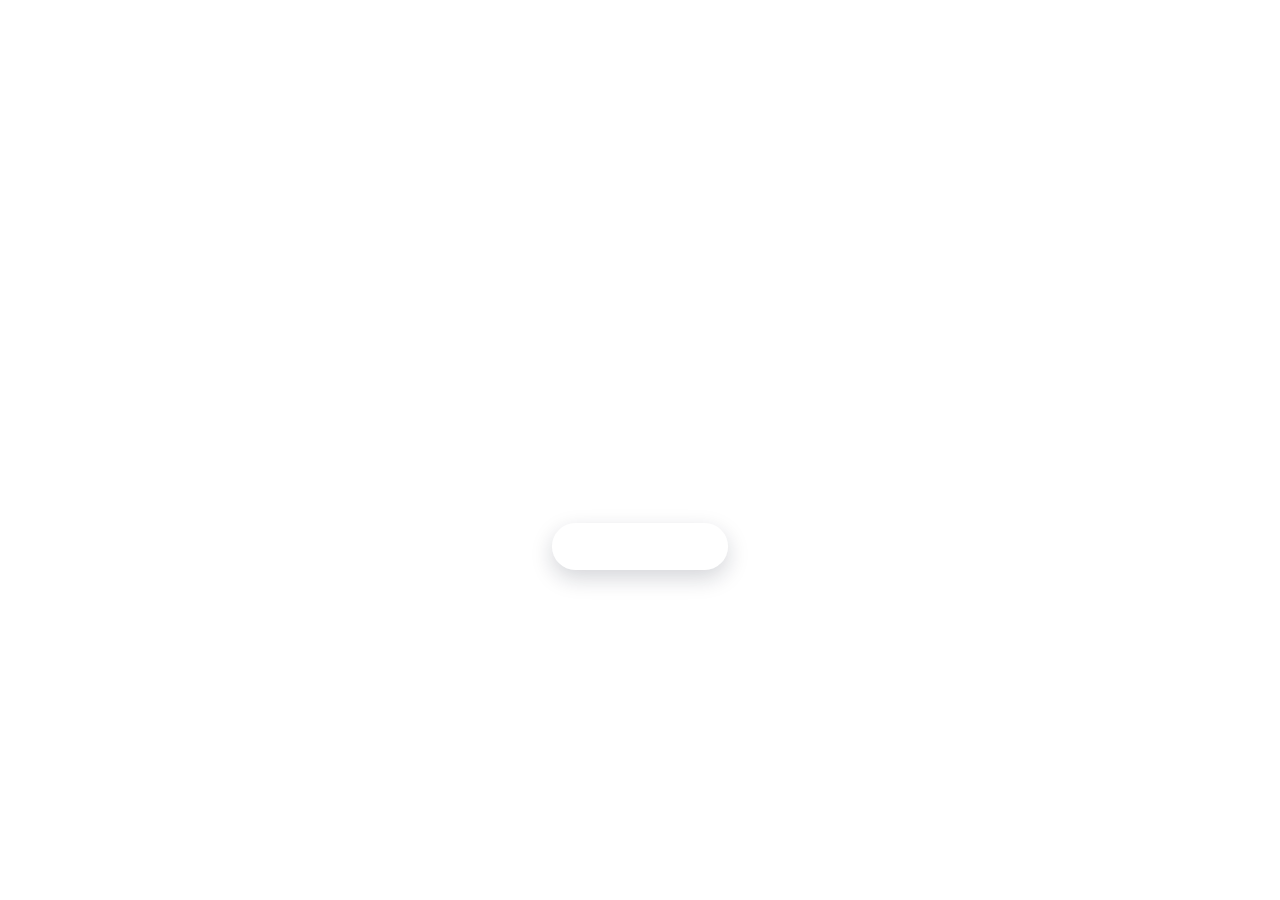
<file: index.html>
<!DOCTYPE html>
<html lang="en">
<head>
  <meta charset="UTF-8">
  <meta http-equiv="refresh" content="0; url=dashboard.html">
  <title>MyAcademy</title>
</head>
<body>
  <a href="dashboard.html">Continue to MyAcademy</a>
</body>
</html>
</file>
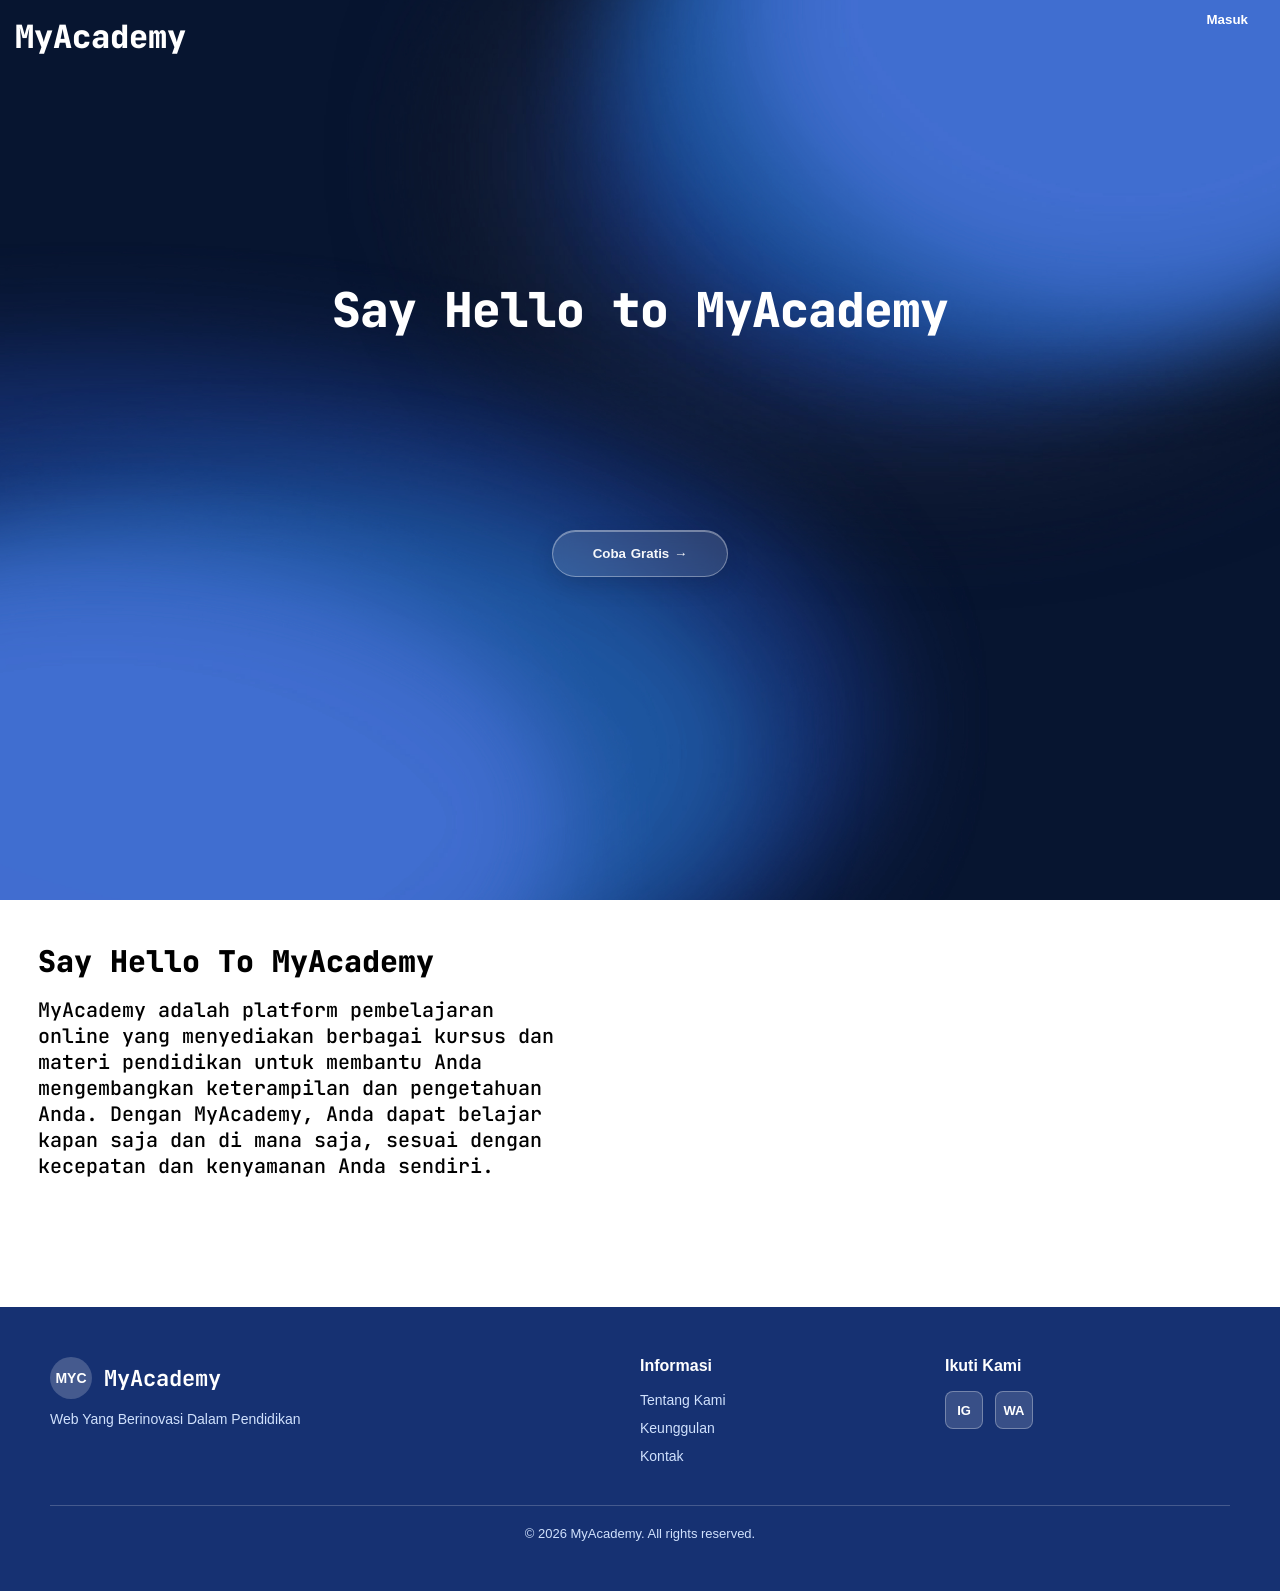
<file: agenda.html>
<!DOCTYPE html>
<html lang="en">

<head>
  <meta charset="UTF-8">
  <meta name="viewport" content="width=device-width, initial-scale=1.0">
  <title>Agenda | MyAcademy</title>
  <link rel="stylesheet" href="home.css">
  <script src="home.js" defer></script>
  <script src="agenda.js" defer></script>
</head>

<body>
  <div class="dashboard">
    <button class="sidebar-toggle" type="button" aria-label="Open navigation" aria-expanded="false">☰</button>
    <div class="sidebar-overlay"></div>
    <aside class="sidebar">
      <div class="brand"><span class="brand-mark">MY</span><span class="brand-name">MyAcademy</span></div>
      <div class="nav-label">Menu</div>
      <nav class="nav" aria-label="Main navigation">
        <a href="home.html"><span class="nav-icon">⌂</span><span>Home</span></a>
        <a href="attendance.html"><span class="nav-icon">✓</span><span>Attendance Log</span></a>
        <a class="active" href="agenda.html"><span class="nav-icon">☷</span><span>Agenda</span></a>
        <a href="profile.html"><span class="nav-icon">◉</span><span>Profile</span></a>
        <a href="settings.html"><span class="nav-icon">⚙</span><span>Settings</span></a>
      </nav>
    </aside>
    <main class="main">
      <header class="topbar">
        <div>
          <p class="eyebrow">Schedule</p>
          <h1>Agenda</h1>
        </div>
        <div class="profile-chip"><span class="avatar" data-profile-avatar>FB</span><span data-profile-name>Fathir
            Benzhema</span></div>
      </header>
      <section class="agenda-page">
        <div class="card agenda-card">
          <div class="agenda-heading">
            <button class="agenda-arrow" type="button" aria-label="Previous month" data-agenda-prev>‹</button>
            <h2 data-agenda-title>September 2026</h2>
            <button class="agenda-arrow" type="button" aria-label="Next month" data-agenda-next>›</button>
          </div>
          <div class="agenda-weekdays" data-agenda-weekdays></div>
          <div class="agenda-grid" data-agenda-grid></div>
        </div>
      </section>
    </main>
  </div>
</body>

</html>
</file>
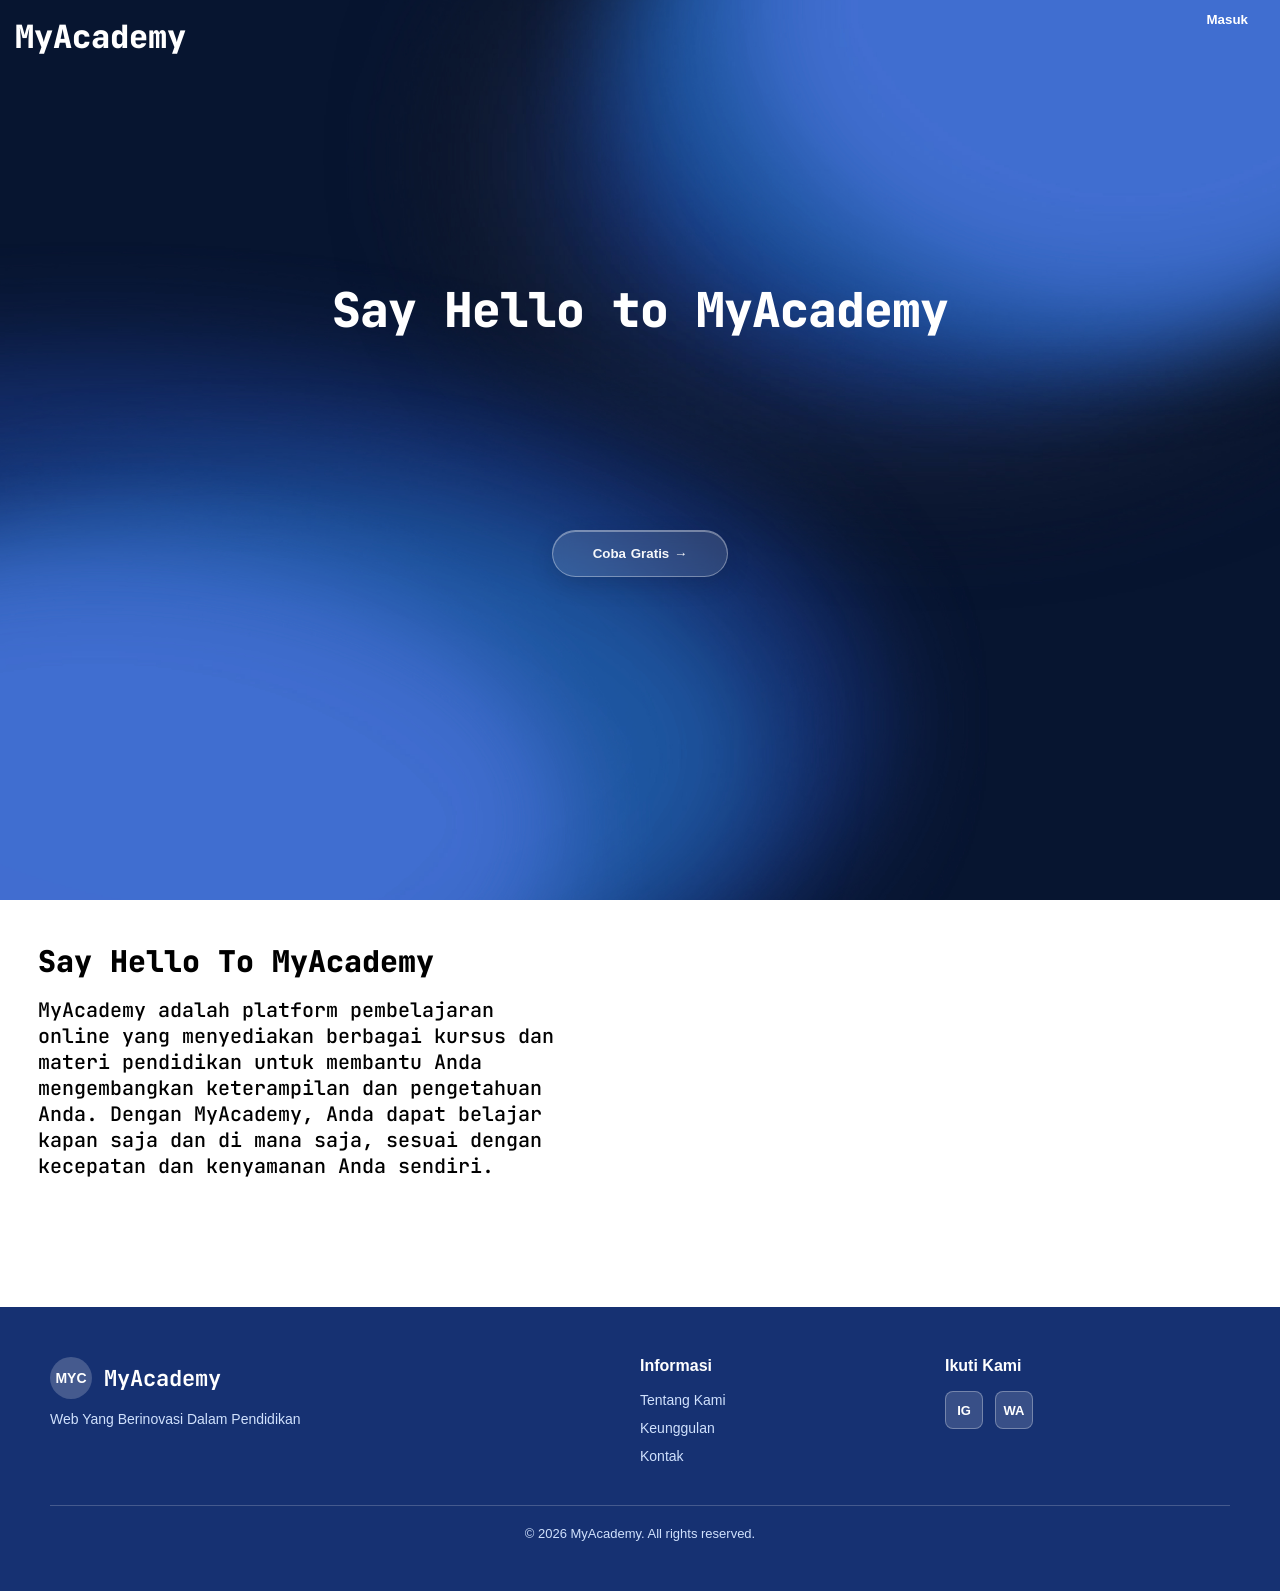
<file: attendance.html>
<!DOCTYPE html>
<html lang="en">
<head>
  <meta charset="UTF-8">
  <meta name="viewport" content="width=device-width, initial-scale=1.0">
  <title>Attendance Log | MyAcademy</title>
  <link rel="stylesheet" href="home.css">
  <script src="home.js" defer></script>
  <script src="attendance.js" defer></script>
</head>
<body>
  <div class="dashboard">
    <button class="sidebar-toggle" type="button" aria-label="Open navigation" aria-expanded="false">☰</button>
    <div class="sidebar-overlay"></div>
    <aside class="sidebar">
      <div class="brand"><span class="brand-mark">MY</span><span class="brand-name">MyAcademy</span></div>
      <div class="nav-label">Menu</div>
      <nav class="nav" aria-label="Main navigation">
        <a href="home.html"><span class="nav-icon">⌂</span><span>Home</span></a>
        <a class="active" href="attendance.html"><span class="nav-icon">✓</span><span>Attendance Log</span></a>
        <a href="agenda.html"><span class="nav-icon">☷</span><span>Agenda</span></a>
        <a href="profile.html"><span class="nav-icon">◉</span><span>Profile</span></a>
        <a href="settings.html"><span class="nav-icon">⚙</span><span>Settings</span></a>
      </nav>
    </aside>
    <main class="main">
      <header class="topbar">
        <div><p class="eyebrow">Attendance</p><h1>Attendance Log</h1></div>
        <div class="profile-chip"><span class="avatar" data-profile-avatar>FB</span><span data-profile-name>Fathir Benzhema</span></div>
      </header>
      <section class="attendance-log-page">
        <div class="card filter-card">
          <h3>Filter Data</h3>
          <div class="filter-grid">
            <label>Start Date<input type="date" data-start-date></label>
            <label>End Date<input type="date" data-end-date></label>
            <label>Status<select data-status-filter><option>All Statuses</option><option>Present</option><option>Not Checked In</option></select></label>
            <button class="apply-filter" type="button" data-apply-filter>Apply Filter</button>
          </div>
        </div>
        <div class="summary-grid">
          <div class="summary-card present"><span>Present</span><strong data-summary-present>0</strong></div>
          <div class="summary-card sick"><span>Sick</span><strong>0</strong></div>
          <div class="summary-card permit"><span>Permit</span><strong>0</strong></div>
          <div class="summary-card alpha"><span>Alpha</span><strong>0</strong></div>
          <div class="summary-card duty"><span>On Duty</span><strong>0</strong></div>
        </div>
        <div class="card log-table-card"><div class="log-table-wrap"><table class="log-table">
          <thead><tr><th>Day</th><th>Date</th><th>Check-in</th><th>Check-out</th><th>Status</th></tr></thead>
          <tbody data-attendance-rows></tbody>
        </table></div></div>
      </section>
    </main>
  </div>
</body>
</html>
</file>
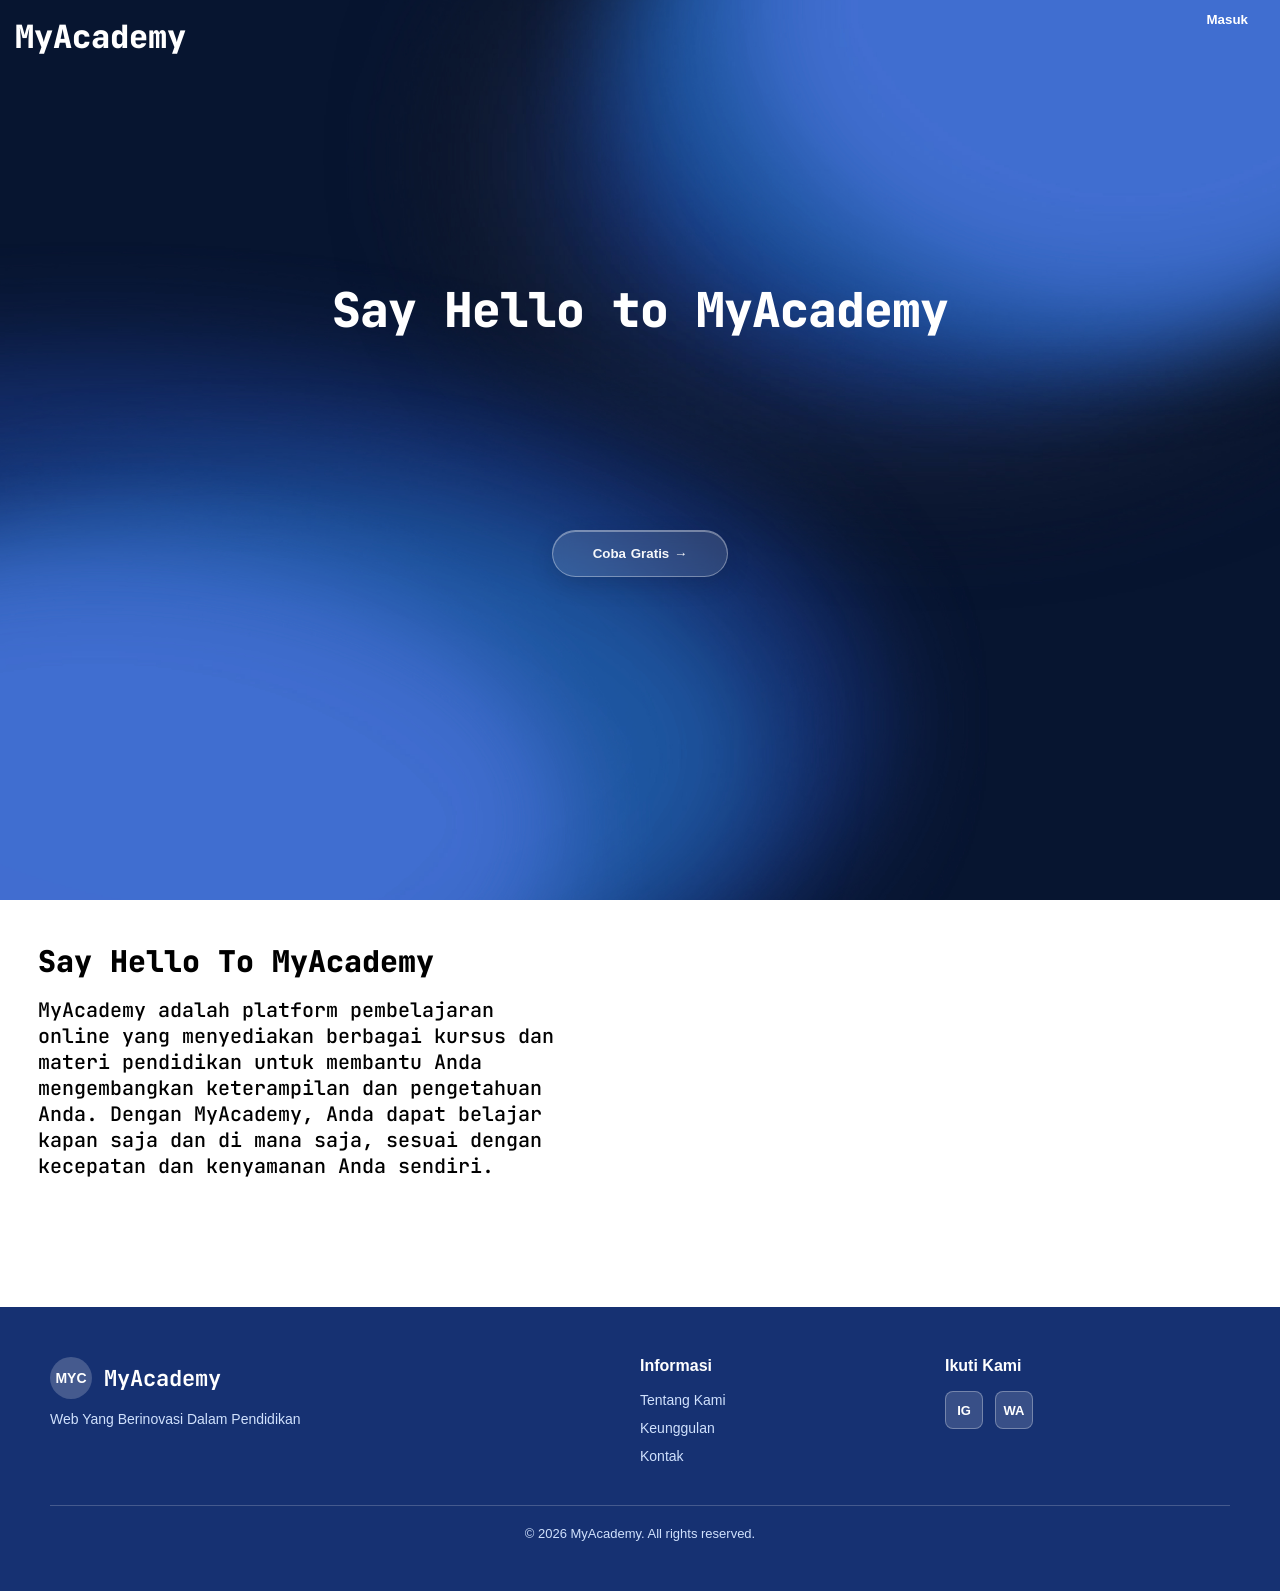
<file: dashboard.html>
<!DOCTYPE html>
<html lang="en">

<head>
  <meta charset="UTF-8">
  <meta name="viewport" content="width=device-width, initial-scale=1.0">
  <title>MyAcademy</title>
  <link rel="stylesheet" href="dashboard.css">
</head>

<header>

  <link
    href="https://fonts.googleapis.com/icon?family=Material+Icons|Material+Icons+Outlined|Material+Icons+Round|Material+Icons+Sharp|Material+Icons+Two+Tone"
    rel="stylesheet" />
  <link rel="preconnect" href="https://fonts.googleapis.com" />
  <link rel="preconnect" href="https://fonts.gstatic.com" crossorigin />
  <link
    href="https://fonts.googleapis.com/css2?family=Plus+Jakarta+Sans:wght@200;300;400;500;600;700;800&family=Poppins:wght@100;200;300;400;500;600;700;800;900&display=swap"
    rel="stylesheet" />
  <style>
    body {
      width: 100%;
      height: 100vh;
      margin: 0;
      padding: 0;
      background: transparent;
    }

    .center {
      width: 100%;
      height: 100%;
      display: flex;
      align-items: flex-start;
      justify-content: center;
    }

    .menu {
      width: 100%;
      height: fit-content;
      box-sizing: border-box;
      background: transparent;
      display: flex;
      align-items: center;
      justify-content: space-between;
    }

    .logo {
      width: fit-content;
      font-family: "JetBrains Mono", monospace;
      font-size: 32px;
      color: white;
      font-weight: 900;
      padding: 15px;
      box-sizing: border-box;
      display: flex;
      align-items: center;
      justify-content: space-between;
    }

    #menu {
      display: none;
    }

    .logo label {
      display: none;
    }

    .items {
      width: fit-content;
      display: flex;
      align-items: center;
      justify-content: center;
    }

    .item {
      width: 100px;
      padding: 10px 18px;
      box-sizing: border-box;
      display: flex;
      align-items: center;
      justify-content: center;
      border-radius: 5mm;
      font-family: poppins;
      font-size: 16px;
      color: white;
      text-decoration: none;
    }

    .item:hover {
      box-shadow: inset 2px 2px 10px #bcbcbc, inset -2px -2px -10px #ffffff, 2px 2px 10px #bcbcbc, -2px -2px -10px #ffffff
    }

    @media screen and (max-width: 650px) {
      .menu {
        flex-direction: column;
      }

      .menu .logo {
        width: 100%;
      }

      .menu .logo label {
        display: block;
        cursor: pointer;
        position: relative;
        width: 30px;
        height: 30px;
      }

      .menu .logo label::before {
        position: absolute;
        content: "menu";
        font-family: "Material Icons";
        top: 0;
        left: 0;
        font-size: 30px;
      }

      .menu .items {
        width: 100%;
        flex-direction: column;
        max-height: 0;
        overflow: hidden;
        transition: 0.5s ease-in-out;
      }

      .menu .item {
        width: 100%;
        padding: 15px;
        border-radius: 0;
        border-top: 0.5mm solid transparent;
      }

      #menu:checked~.items {
        max-height: 500px;
      }

      #menu:checked~.logo label::before {
        content: "close";
      }
    }
  </style>
  </head>

  <body>
    <div class="center">
      <div class="menu">
        <input type="checkbox" name="" id="menu" />
        <div class="logo">
          MyAcademy
          <label for="menu"></label>
        </div>

 
        </div>
        <button class="login-trigger" type="button">Masuk</button>
      </div>
    </div>
  </body>

</html>

<div class="intro">
  <h1 class="judul">Say Hello to MyAcademy</h1>
  <button class="button1" id="trialButton" type="button">Coba Gratis →</button>

</div>

</header>

<body>

  <br>

  <h3 class="makna">Say Hello To MyAcademy</h3>
  <p class="makna-p">MyAcademy adalah platform pembelajaran online yang menyediakan berbagai kursus dan materi
    pendidikan untuk
    membantu Anda mengembangkan keterampilan dan pengetahuan Anda. Dengan MyAcademy, Anda dapat belajar kapan saja
    dan di mana saja, sesuai dengan kecepatan dan kenyamanan Anda sendiri.</p>
  </br>
  <div>

  </div>
  <div class="auth-modal" id="authModal" aria-hidden="true">
    <div class="auth-card" role="dialog" aria-modal="true" aria-labelledby="authTitle">
      <button class="close-modal" id="closeModal" type="button" aria-label="Tutup">&times;</button>
      <div class="auth-heading">
        <span class="auth-badge">MYC</span>
        <h2 id="authTitle">Mulai belajar bersama MyAcademy</h2>
        <p id="authSubtitle">Daftar gratis dan nikmati pengalaman belajar yang lebih terarah.</p>
      </div>

      <div class="auth-tabs" role="tablist" aria-label="Autentikasi">
        <button class="auth-tab active" id="registerTab" type="button" role="tab" aria-selected="true">Daftar</button>
        <button class="auth-tab" id="loginTab" type="button" role="tab" aria-selected="false">Masuk</button>
      </div>

      <form class="auth-form active" id="registerForm">
        <label for="registerName">Nama lengkap</label>
        <input id="registerName" name="name" type="text" placeholder="Masukkan nama lengkap" required>
        <label for="registerEmail">Email</label>
        <input id="registerEmail" name="email" type="email" placeholder="nama@email.com" required>
        <label for="registerPassword">Kata sandi</label>
        <input id="registerPassword" name="password" type="password" placeholder="Minimal 6 karakter" minlength="6"
          required>

        <button class="auth-submit" type="submit">Buat akun gratis</button>

      </form>


      <form class="auth-form" id="loginForm">
        <label for="loginEmail">Email</label>
        <input id="loginEmail" name="email" type="email" placeholder="nama@email.com" required>
        <label for="loginPassword">Kata sandi</label>
        <input id="loginPassword" name="password" type="password" placeholder="Masukkan kata sandi" required>
        <button class="auth-submit" type="submit">Masuk ke akun</button>
      </form>
      <p class="auth-message" id="authMessage" role="status" aria-live="polite">
        Data pendaftaran akan disimpan dengan aman.
      </p>
    </div>
  </div>

  <footer>
    <div class="footer-container">
      <div class="footer-content">

        <div class="footer-brand">
          <div class="brand-logo">
            <div class="logo-circle">MYC</div>
            <div class="logo-text">MyAcademy</div>
          </div>
          <p class="brand-tagline">Web Yang Berinovasi Dalam Pendidikan</p>
        </div>

        <div class="footer-section">
          <h3>Informasi</h3>
          <ul>
            <li><a href="#about">Tentang Kami</a></li>
            <li><a href="#benefits">Keunggulan</a></li>
            <li><a href="#contact">Kontak</a></li>
          </ul>
        </div>

        <div class="footer-section">
          <h3>Ikuti Kami</h3>
          <div class="social-links">
            <a href="https://www.instagram.com/scarmousche/" target="_blank" class="social-icon"
              title="Instagram">IG</a>
            <a href="https://wa.me/6281231945288?text=Halo%20kak%2C%20mau%20tanya%20dong" target="_blank" class="social-icon"
              title="Whatsapp">WA</a>
          </div>
        </div>

      </div>

      <div class="footer-divider"></div>

      <div class="footer-bottom">
        <p>© 2026 MyAcademy. All rights reserved.</p>
      </div>
    </div>
  </footer>
  <script src="database.js"></script>
</body>

</html>



<!--ngomong nang kene
Husein : izin kompe fokus nang guru
Alvi   : 
Benzy  : seng ga penting menurutmu hapusen
-->
</file>
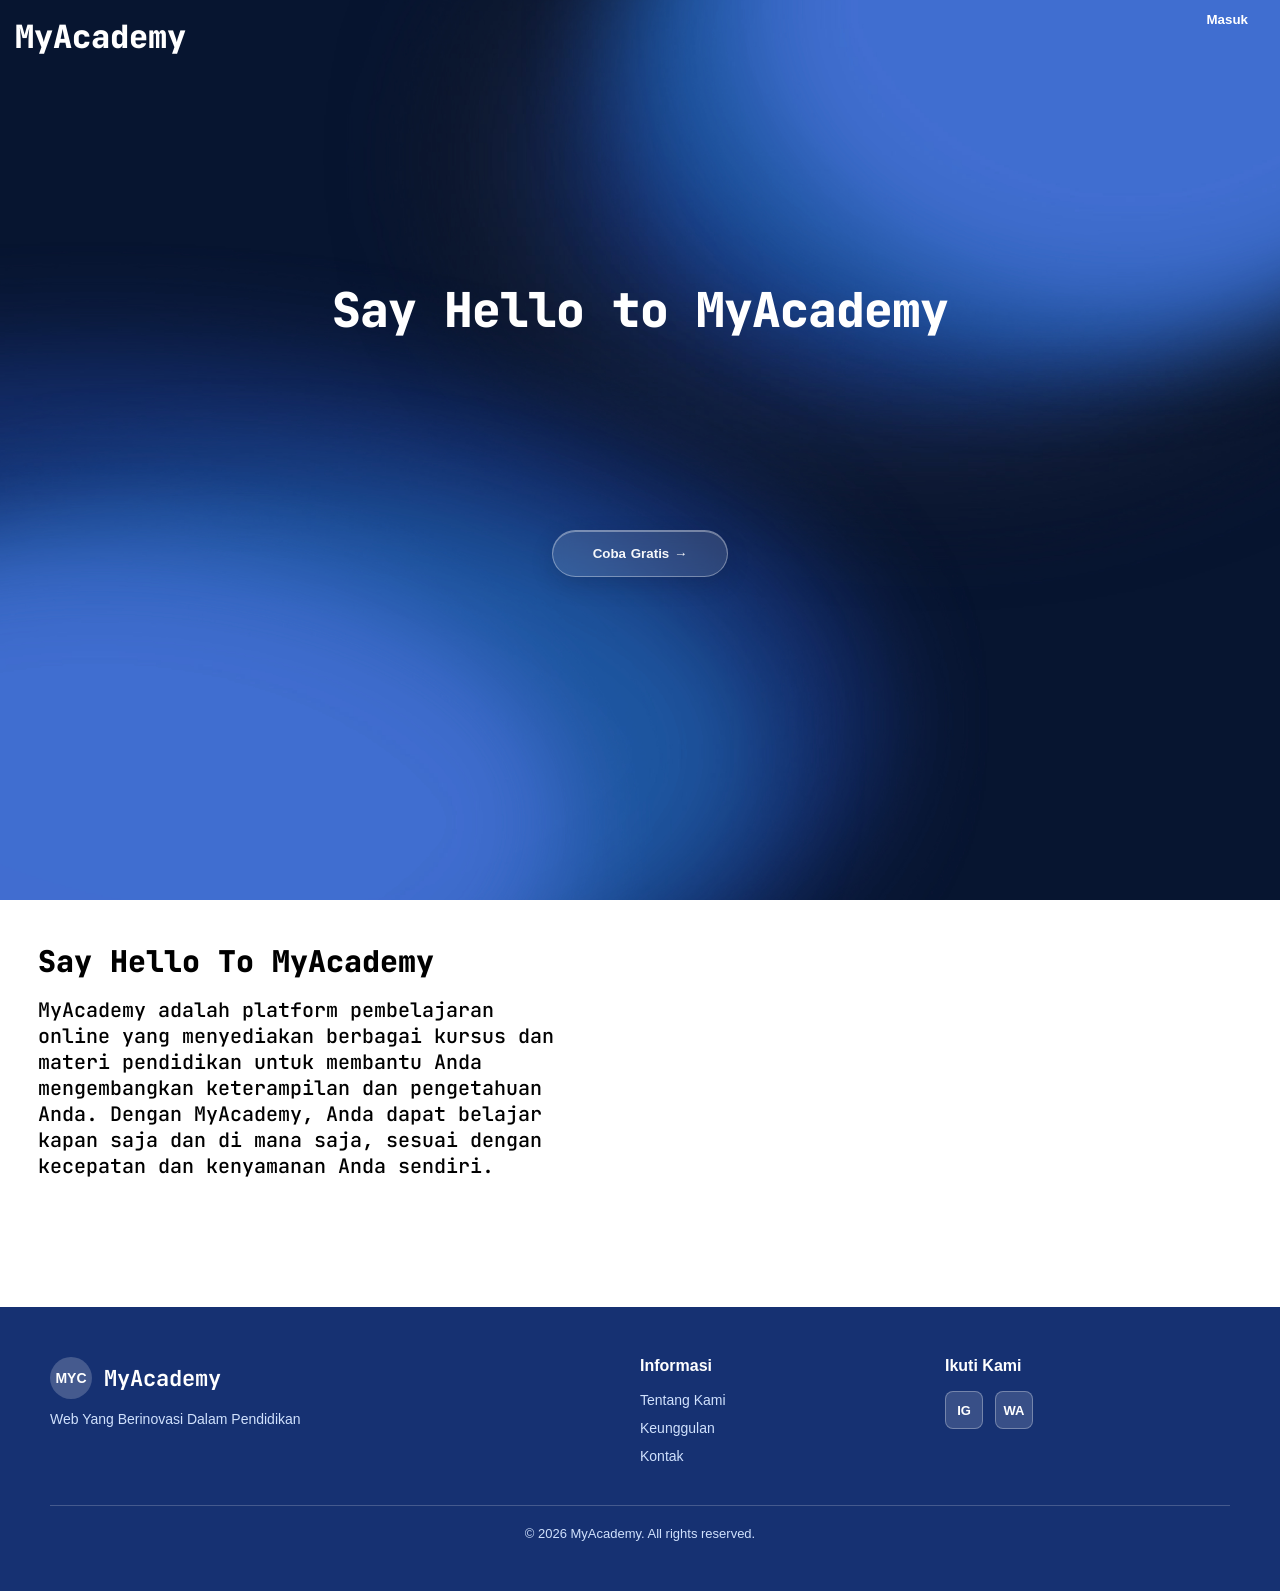
<file: home.html>
<!DOCTYPE html>
<html lang="en">

<head>
  <meta charset="UTF-8">
  <meta name="viewport" content="width=device-width, initial-scale=1.0">
  <title>MyAcademy Dashboard</title>
  <link rel="stylesheet" href="home.css">
  <script src="home.js" defer></script>
</head>

<body>
  <div class="dashboard">
    <button class="sidebar-toggle" type="button" aria-label="Open navigation" aria-expanded="false">☰</button>
    <div class="sidebar-overlay"></div>
    <aside class="sidebar">
      <div class="brand"><span class="brand-mark">MY</span><span class="brand-name">MyAcademy</span></div>
      <div class="nav-label">Menu</div>
      <nav class="nav" aria-label="Main navigation">
        <a class="active" href="#home"><span class="nav-icon">⌂</span><span>Home</span></a>
        <a href="attendance.html"><span class="nav-icon">✓</span><span>Attendance Log</span></a>
        <a href="agenda.html"><span class="nav-icon">☷</span><span>Agenda</span></a>
        <a href="profile.html"><span class="nav-icon">◉</span><span>Profile</span></a>
        <a href="settings.html"><span class="nav-icon">⚙</span><span>Settings</span></a>
      </nav>
    </aside>

    <main class="main" id="home">
      <header class="topbar">
        <div>
          <p class="eyebrow">Learning space</p>
          <h1>Welcome back, <span data-profile-name>Fathir Benzhema</span>!</h1>
        </div>
        <div class="top-actions">
          <button class="notification" type="button" aria-label="Notifications">♢</button>
          <div class="profile-chip"><span class="avatar" data-profile-avatar>FB</span><span data-profile-name>Fathir Benzhema</span></div>
        </div>
      </header>

      <div class="content-grid">
        <section class="main-content">
          <article class="card attendance-hero" id="attendance">
            <div>
              <p class="hero-label">Attendance Status</p>
              <h2 data-current-status>Not Checked In</h2>
              <p class="hero-copy" data-check-in-message aria-live="polite">Check in when you are ready to start your day.</p>
              <button class="check-in check-in-button" type="button" data-check-in><span class="check-icon">✓</span><span>Mark Present</span></button>
            </div>
            <div class="hero-illustration" aria-hidden="true">✓</div>
          </article>

          <article class="card calendar-card">
            <div class="card-heading"><div><p class="eyebrow">Attendance overview</p><h2 id="calendar-title">January 2026</h2></div><div class="calendar-actions"><button type="button" aria-label="Previous month" data-calendar-prev>‹</button><button type="button" aria-label="Next month" data-calendar-next>›</button></div></div>
            <div class="year-calendar" data-calendar></div>
            <div class="legend">
              <span><i class="dot present"></i>Present</span><span><i class="dot permit"></i>Permit</span><span><i class="dot sick"></i>Sick</span><span><i class="dot duty"></i>On Duty</span><span><i class="dot leave"></i>On Leave</span><span><i class="dot alpha"></i>Alpha</span><span><i class="dot holiday"></i>Holiday</span><span><i class="dot unchecked"></i>Not Checked In</span>
            </div>
          </article>
        </section>

      </div>
    </main>
  </div>
</body>

</html>
</file>
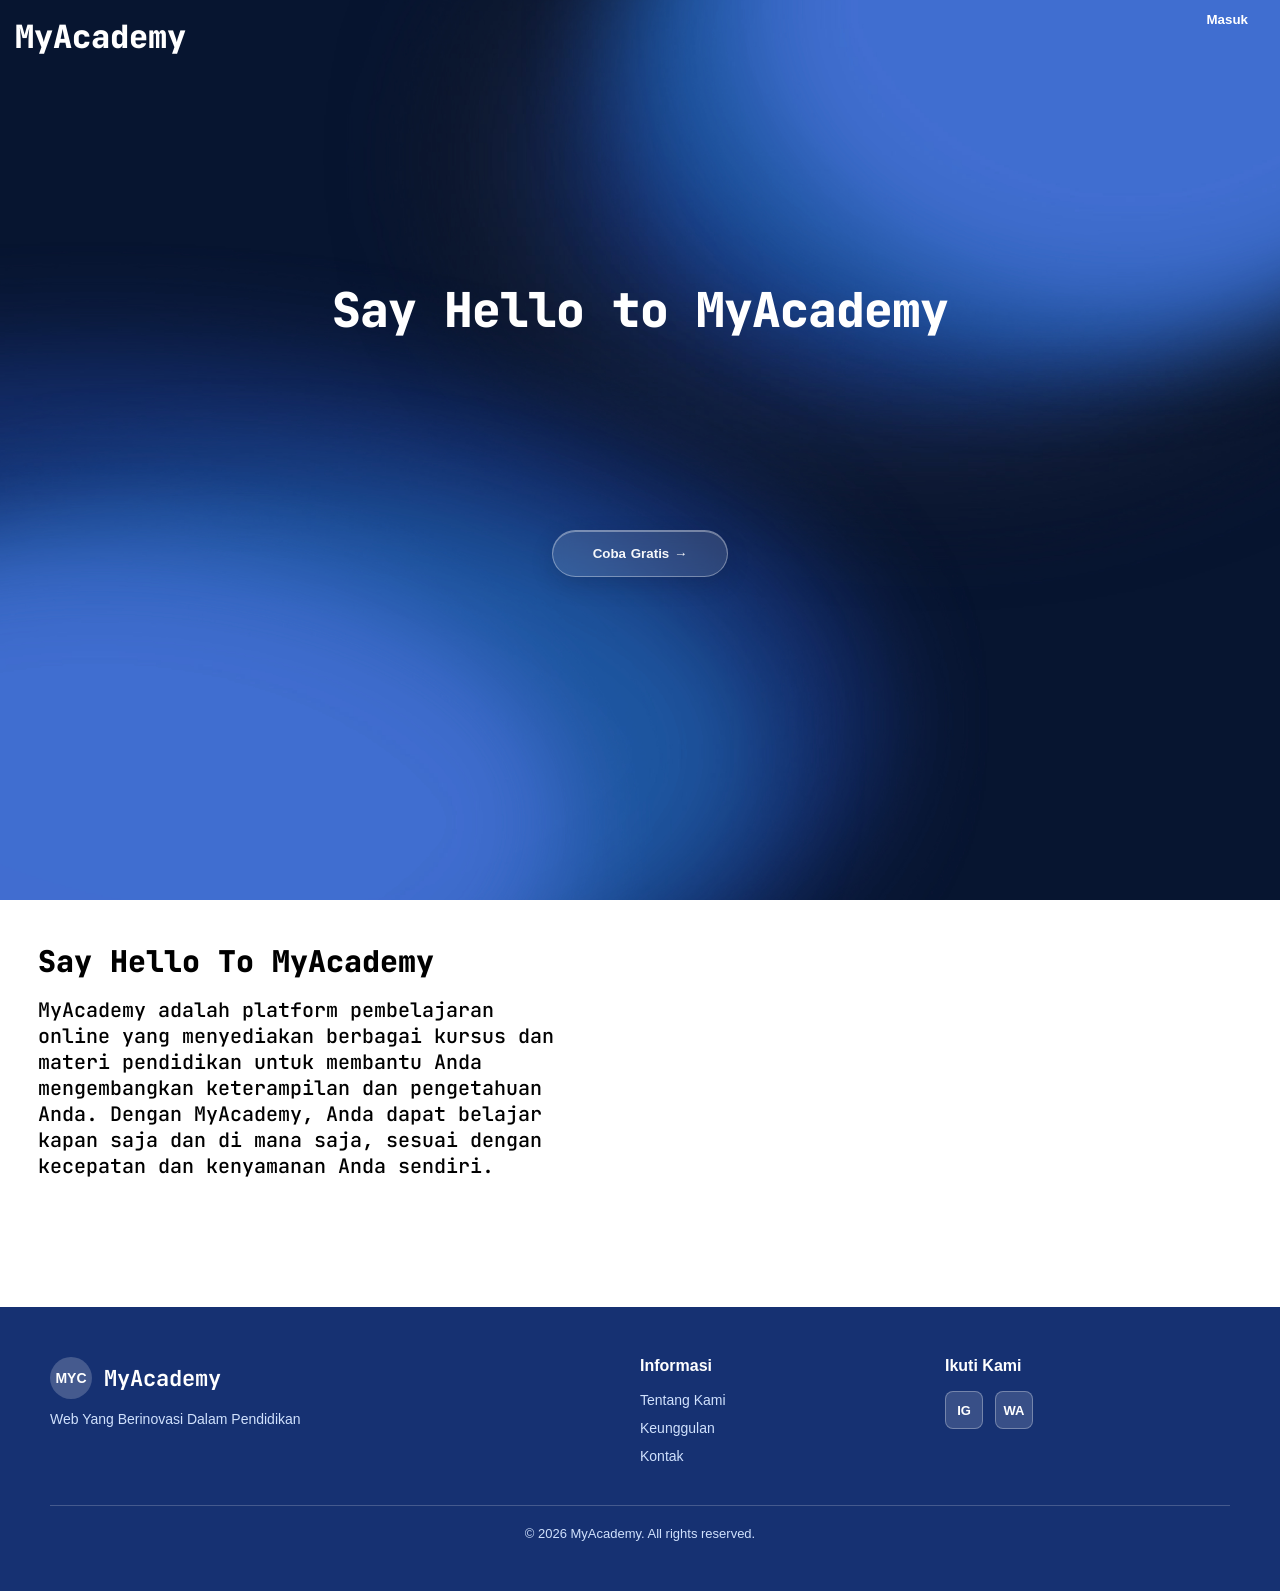
<file: profile.html>
<!DOCTYPE html>
<html lang="en">
<head>
  <meta charset="UTF-8">
  <meta name="viewport" content="width=device-width, initial-scale=1.0">
  <title>Profile | MyAcademy</title>
  <link rel="stylesheet" href="home.css">
  <script src="home.js" defer></script>
  <script src="profile.js" defer></script>
</head>
<body>
  <div class="dashboard">
    <button class="sidebar-toggle" type="button" aria-label="Open navigation" aria-expanded="false">☰</button>
    <div class="sidebar-overlay"></div>
    <aside class="sidebar">
      <div class="brand"><span class="brand-mark">MY</span><span class="brand-name">MyAcademy</span></div>
      <div class="nav-label">Menu</div>
      <nav class="nav" aria-label="Main navigation">
        <a href="home.html"><span class="nav-icon">⌂</span><span>Home</span></a>
        <a href="attendance.html"><span class="nav-icon">✓</span><span>Attendance Log</span></a>
        <a href="agenda.html"><span class="nav-icon">☷</span><span>Agenda</span></a>
        <a class="active" href="profile.html"><span class="nav-icon">◉</span><span>Profile</span></a>
        <a href="settings.html"><span class="nav-icon">⚙</span><span>Settings</span></a>
      </nav>
    </aside>
    <main class="main">
      <header class="topbar">
        <div><p class="eyebrow">Account</p><h1>Profile</h1></div>
        <div class="profile-chip"><span class="avatar" data-profile-avatar>FB</span><span data-profile-name>Fathir Benzhema</span></div>
      </header>
      <section class="profile-page">
        <div class="card profile-card">
          <div class="profile-large-avatar avatar" data-profile-avatar>FB</div>
          <div>
            <p class="eyebrow">Personal information</p>
            <h2>Informasi Profil</h2>
            <form class="profile-form" data-profile-form>
              <label for="profile-nickname">Nama panggilan</label>
              <input id="profile-nickname" type="text" maxlength="40" required data-profile-nickname>
              <label for="profile-full-name">Nama lengkap</label>
              <input id="profile-full-name" type="text" maxlength="80" required data-profile-full-name>
              <label for="profile-class">Kelas</label>
              <input id="profile-class" type="text" maxlength="40" placeholder="Contoh: XII RPL 1" data-profile-class>
              <label for="profile-goal">Cita-cita</label>
              <input id="profile-goal" type="text" maxlength="80" placeholder="Contoh: Software Engineer" data-profile-goal>
              <label for="profile-email">Gmail</label>
              <input id="profile-email" type="email" maxlength="120" placeholder="nama@gmail.com" required data-profile-email>
              <button class="apply-filter" type="submit">Simpan Profil</button>
              <p class="profile-message" data-profile-message aria-live="polite"></p>
            </form>
          </div>
        </div>
        <div class="card profile-details" data-profile-details>
          <h2>Detail Profil</h2>
          <p><strong>Nama panggilan</strong><span data-detail-nickname>-</span></p>
          <p><strong>Nama lengkap</strong><span data-detail-full-name>-</span></p>
          <p><strong>Kelas</strong><span data-detail-class>-</span></p>
          <p><strong>Cita-cita</strong><span data-detail-goal>-</span></p>
          <p><strong>Gmail</strong><span data-detail-email>-</span></p>
        </div>
      </section>
    </main>
  </div>
</body>
</html>
</file>
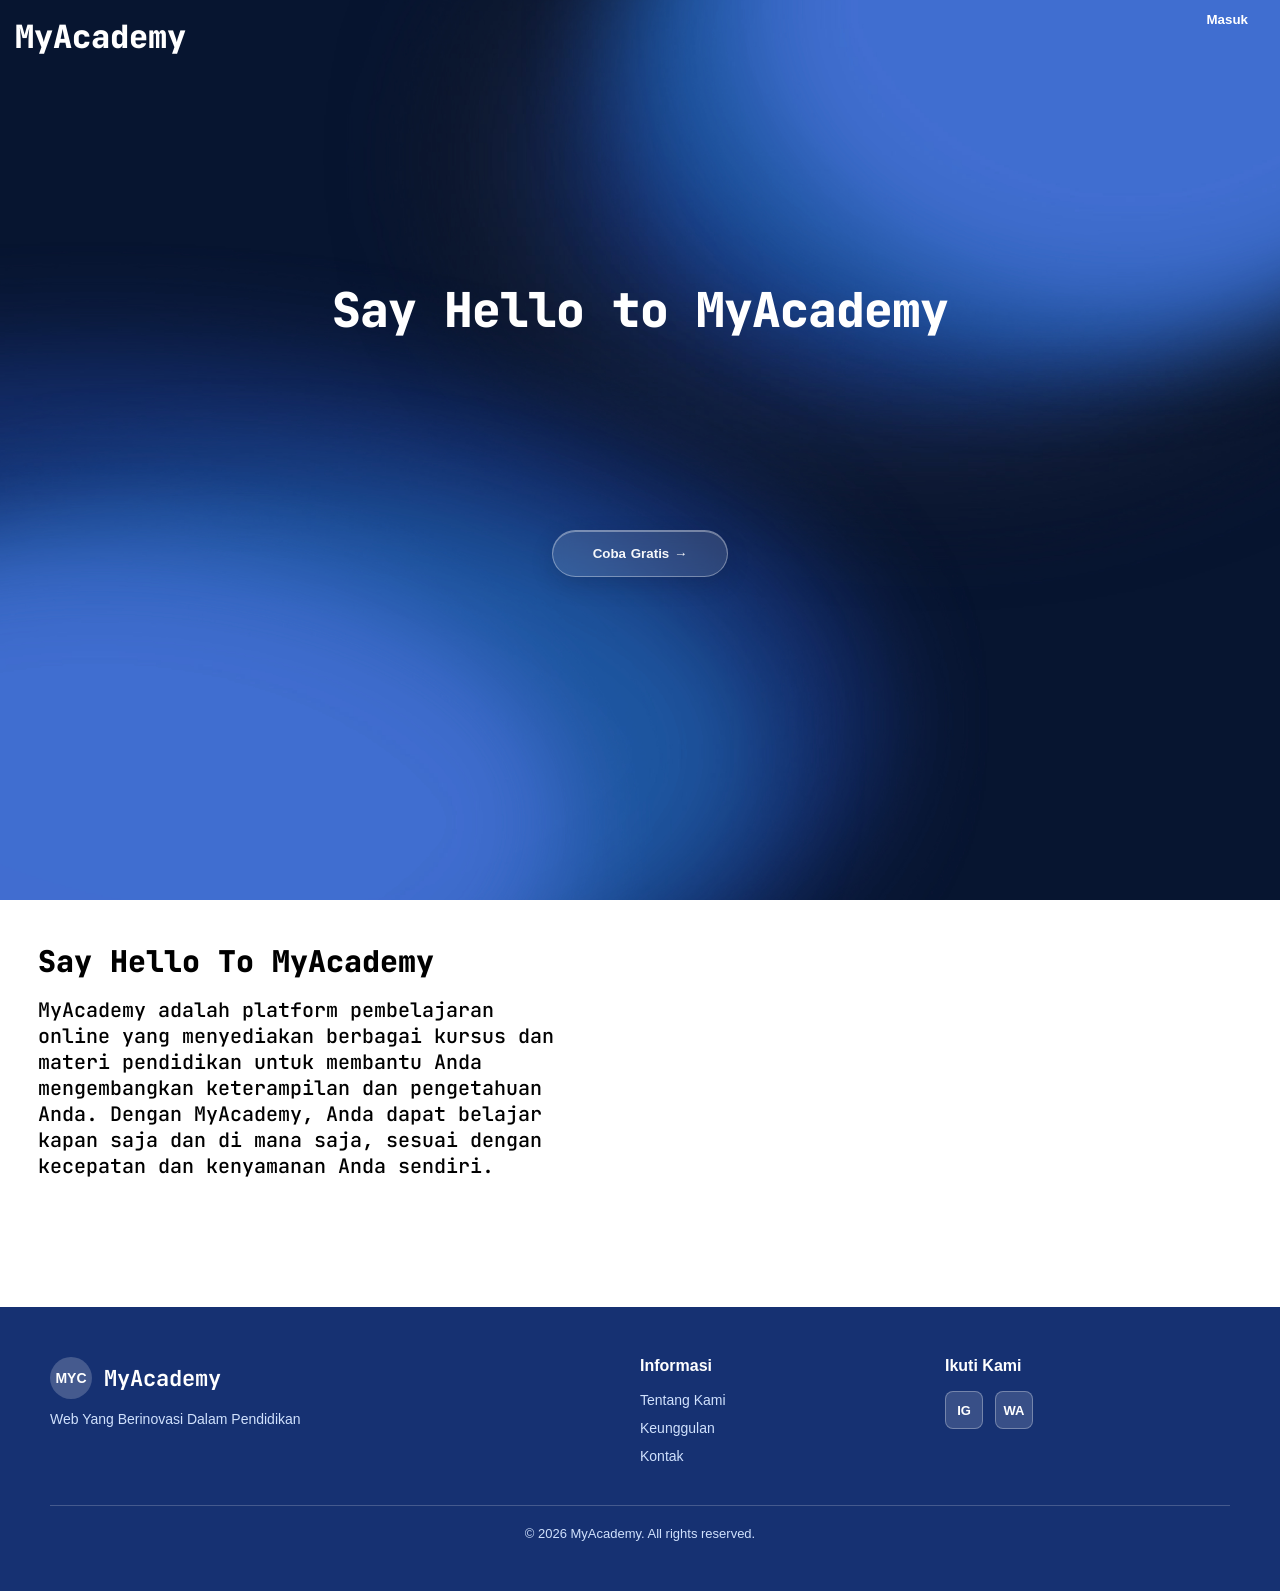
<file: settings.html>
<!DOCTYPE html>
<html lang="en">
<head>
  <meta charset="UTF-8">
  <meta name="viewport" content="width=device-width, initial-scale=1.0">
  <title>Settings | MyAcademy</title>
  <link rel="stylesheet" href="home.css">
  <script src="home.js" defer></script>
  <script src="settings.js" defer></script>
</head>
<body>
  <div class="dashboard">
    <button class="sidebar-toggle" type="button" aria-label="Open navigation" aria-expanded="false">☰</button>
    <div class="sidebar-overlay"></div>
    <aside class="sidebar">
      <div class="brand"><span class="brand-mark">MY</span><span class="brand-name">MyAcademy</span></div>
      <div class="nav-label">Menu</div>
      <nav class="nav" aria-label="Main navigation">
        <a href="home.html"><span class="nav-icon">⌂</span><span>Home</span></a>
        <a href="attendance.html"><span class="nav-icon">✓</span><span>Attendance Log</span></a>
        <a href="agenda.html"><span class="nav-icon">☷</span><span>Agenda</span></a>
        <a href="profile.html"><span class="nav-icon">◉</span><span>Profile</span></a>
        <a class="active" href="settings.html"><span class="nav-icon">⚙</span><span>Settings</span></a>
      </nav>
    </aside>
    <main class="main">
      <header class="topbar">
        <div><p class="eyebrow">Account</p><h1>Settings</h1></div>
        <div class="profile-chip"><span class="avatar" data-profile-avatar>FB</span><span data-profile-name>Fathir Benzhema</span></div>
      </header>
      <section class="settings-page">
        <div class="card settings-card">
          <p class="eyebrow">Security</p>
          <h2>Ganti Password</h2>
          <form class="profile-form" data-password-form>
            <label for="current-password">Password saat ini</label>
            <input id="current-password" type="password" minlength="6" required data-current-password>
            <label for="new-password">Password baru</label>
            <input id="new-password" type="password" minlength="6" required data-new-password>
            <label for="confirm-password">Konfirmasi password baru</label>
            <input id="confirm-password" type="password" minlength="6" required data-confirm-password>
            <button class="apply-filter" type="submit">Simpan Password</button>
            <p class="profile-message" data-password-message aria-live="polite"></p>
          </form>
        </div>
        <div class="card logout-card">
          <p class="eyebrow">Session</p>
          <h2>Logout</h2>
          <p>Keluar dari sesi MyAcademy di perangkat ini.</p>
          <button class="logout-button" type="button" data-logout>Logout</button>
          <p class="profile-message" data-logout-message aria-live="polite"></p>
        </div>
      </section>
    </main>
  </div>
</body>
</html>
</file>
<file: home.css>
:root {
  --navy: #102a56;
  --blue: #2868d7;
  --blue-soft: #eaf2ff;
  --ink: #1f2937;
  --muted: #8290a5;
  --line: #e8edf5;
  --surface: #fff;
  --background: #f5f8fc;
  --radius: 20px;
}

* { box-sizing: border-box; }

body {
  margin: 0;
  min-height: 100vh;
  color: var(--ink);
  background: var(--background);
  font-family: Inter, ui-sans-serif, system-ui, -apple-system, BlinkMacSystemFont, "Segoe UI", sans-serif;
}

button, a { font: inherit; }
button { border: 0; cursor: pointer; }
.dashboard { display: flex; min-height: 100vh; }
.sidebar-toggle, .sidebar-overlay { display: none; }

.sidebar {
  width: 248px;
  flex: 0 0 248px;
  padding: 28px 18px;
  color: #dbe8ff;
  background: var(--navy);
}

.brand { display: flex; align-items: center; gap: 11px; padding: 0 14px 42px; color: #fff; font-size: 20px; font-weight: 800; }
.brand-mark { display: grid; width: 36px; height: 36px; place-items: center; border-radius: 11px; color: var(--navy); background: #fff; font-size: 13px; font-weight: 900; }
.nav-label { padding: 0 14px 12px; color: #8ca4cc; font-size: 11px; font-weight: 700; letter-spacing: 1.2px; text-transform: uppercase; }
.nav { display: grid; gap: 7px; }
.nav a { display: flex; align-items: center; gap: 13px; padding: 13px 14px; border-radius: 12px; color: #b9cbea; text-decoration: none; font-size: 14px; font-weight: 600; }
.nav a:hover, .nav a.active { color: #fff; background: rgba(255, 255, 255, .12); }
.nav-icon { width: 20px; color: currentColor; font-size: 17px; text-align: center; }

.main { width: 100%; min-width: 0; padding: 28px clamp(22px, 4vw, 54px) 48px; }
.topbar { display: flex; align-items: center; justify-content: space-between; gap: 20px; margin-bottom: 30px; }
.eyebrow { margin: 0 0 7px; color: var(--muted); font-size: 13px; font-weight: 600; }
h1, h2, h3, p { margin-top: 0; }
h1 { margin-bottom: 0; color: var(--navy); font-size: clamp(25px, 3vw, 34px); letter-spacing: -.8px; }
.top-actions { display: flex; align-items: center; gap: 18px; }
.notification { width: 42px; height: 42px; border: 1px solid var(--line); border-radius: 13px; color: var(--navy); background: var(--surface); font-size: 18px; }
.profile-chip { display: flex; align-items: center; gap: 10px; color: var(--navy); font-size: 13px; font-weight: 700; }
.avatar { display: grid; width: 42px; height: 42px; place-items: center; border-radius: 50%; color: #fff; background: linear-gradient(145deg, #68a0ff, #2868d7); font-size: 13px; font-weight: 800; }

.content-grid { display: grid; grid-template-columns: minmax(0, 1fr); }
.main-content { display: grid; align-content: start; gap: 24px; max-width: 1100px; }
.attendance-log-page { max-width: 1250px; }
.agenda-page { max-width: 1250px; }
.profile-page { max-width: 760px; }
.profile-card { display: flex; align-items: center; gap: 24px; }
.profile-large-avatar { width: 88px; height: 88px; flex: 0 0 88px; font-size: 24px; }
.profile-card h2 { margin-bottom: 20px; color: var(--navy); font-size: 20px; }
.profile-form { display: grid; gap: 9px; max-width: 420px; }
.profile-form label { color: var(--muted); font-size: 12px; font-weight: 700; }
.profile-form input { min-height: 42px; padding: 0 12px; border: 1px solid #dfe5ef; border-radius: 10px; color: var(--ink); }
.profile-form button { margin-top: 5px; }
.profile-message { min-height: 18px; margin: 2px 0 0; color: #16815d; font-size: 12px; font-weight: 700; }
.profile-details { margin-top: 20px; }
.profile-details h2 { margin-bottom: 16px; color: var(--navy); font-size: 18px; }
.profile-details p { display: flex; justify-content: space-between; gap: 20px; margin: 0; padding: 11px 0; border-bottom: 1px solid var(--line); color: var(--muted); font-size: 13px; }
.profile-details p:last-child { border-bottom: 0; }
.profile-details strong { color: var(--ink); }
.settings-page { display: grid; grid-template-columns: minmax(0, 1fr) minmax(260px, .7fr); gap: 20px; max-width: 900px; }
.settings-card h2, .logout-card h2 { margin-bottom: 20px; color: var(--navy); font-size: 20px; }
.logout-card p:not(.eyebrow):not(.profile-message) { color: var(--muted); font-size: 13px; line-height: 1.6; }
.logout-button { min-height: 40px; padding: 0 20px; border-radius: 10px; color: #fff; background: #ef2431; font-size: 12px; font-weight: 800; }
.error-message { color: #ef2431; }
.page-heading { margin-bottom: 24px; }
.page-heading h2 { margin: 0; color: var(--navy); font-size: clamp(24px, 3vw, 32px); }
.card { padding: 24px; border: 1px solid rgba(232, 237, 245, .8); border-radius: var(--radius); background: var(--surface); box-shadow: 0 10px 28px rgba(35, 65, 111, .05); }
.filter-card { margin-bottom: 20px; }
.filter-card h3 { margin-bottom: 18px; color: var(--navy); font-size: 15px; }
.filter-grid { display: grid; grid-template-columns: repeat(3, minmax(0, 1fr)) minmax(150px, 1fr); gap: 16px; align-items: end; }
.filter-grid label { display: grid; gap: 7px; color: var(--muted); font-size: 12px; font-weight: 700; }
.filter-grid input, .filter-grid select { width: 100%; min-height: 40px; padding: 0 12px; border: 1px solid #dfe5ef; border-radius: 10px; color: var(--ink); background: #fff; }
.apply-filter { min-height: 40px; border-radius: 10px; color: #fff; background: #f21d2b; font-size: 12px; font-weight: 800; }
.summary-grid { display: grid; grid-template-columns: repeat(5, minmax(0, 1fr)); gap: 14px; margin-bottom: 20px; }
.summary-card { display: grid; min-height: 83px; place-items: center; align-content: center; gap: 5px; border-radius: 15px; color: #fff; }
.summary-card span { font-size: 12px; font-weight: 700; }
.summary-card strong { font-size: 25px; }
.summary-card.present { background: #1ea453; }
.summary-card.sick { background: #f6a51b; }
.summary-card.permit { background: #ff843e; }
.summary-card.alpha { background: #f21d2b; }
.summary-card.duty { background: #3d80ed; }
.log-table-card { padding: 0; overflow: hidden; }
.log-table-wrap { overflow-x: auto; }
.log-table { width: 100%; border-collapse: collapse; min-width: 680px; }
.log-table th, .log-table td { padding: 14px 20px; border-bottom: 1px solid var(--line); text-align: left; font-size: 12px; }
.log-table th { color: #ef2431; background: #fcfcfd; font-weight: 800; }
.log-table td { color: var(--muted); }
.log-table td:first-child { color: var(--ink); font-weight: 700; }
.status-pill { display: inline-flex; padding: 5px 11px; border-radius: 8px; color: #fff; background: #1ea453; font-size: 11px; font-weight: 800; }
.status-pill.unchecked { color: #7f8792; background: #f2f2f2; }
.check-in-button { border: 0; cursor: pointer; }
.check-in-button:hover { background: rgba(255,255,255,.24); }
.agenda-card { padding: 20px; }
.agenda-heading { display: flex; align-items: center; justify-content: space-between; margin-bottom: 18px; }
.agenda-heading h2 { margin: 0; color: var(--ink); font-size: 18px; }
.agenda-arrow { display: grid; width: 32px; height: 32px; place-items: center; border-radius: 10px; color: var(--muted); background: #f4f6f9; font-size: 21px; line-height: 1; }
.agenda-weekdays, .agenda-grid { display: grid; grid-template-columns: repeat(7, minmax(0, 1fr)); gap: 6px; }
.agenda-weekdays { margin-bottom: 6px; color: var(--muted); font-size: 11px; font-weight: 700; text-align: center; }
.agenda-grid { grid-auto-rows: minmax(88px, auto); }
.agenda-day { min-width: 0; padding: 8px; border-radius: 12px; background: #f7f7f8; }
.agenda-day.muted { color: #b8bec8; background: #fbfbfc; }
.agenda-day.today { border: 1px solid #ef6370; background: #fff5f5; }
.agenda-date { display: block; margin-bottom: 7px; font-size: 12px; font-weight: 800; }
.agenda-day.today .agenda-date { color: #e8424d; }
.agenda-event { display: block; margin-top: 4px; padding: 3px 5px; overflow: hidden; border-radius: 4px; color: #fff; font-size: 9px; font-weight: 700; line-height: 1.2; text-overflow: ellipsis; white-space: nowrap; }
.agenda-event.exam { background: #c57c22; }
.agenda-event.blue { background: #278fbe; }
.agenda-event.green { background: #27b56a; }
.agenda-event.yellow { color: #536000; background: #c1c727; }
.calendar-card { max-width: 760px; }
.card-heading { display: flex; align-items: center; justify-content: space-between; gap: 16px; margin-bottom: 20px; }
.card-heading h2 { margin: 0; color: var(--navy); font-size: 17px; }
.view-link { color: var(--blue); font-size: 12px; font-weight: 700; text-decoration: none; }

.attendance-hero { display: flex; align-items: center; justify-content: space-between; min-height: 190px; color: #fff; background: linear-gradient(120deg, #2868d7, #4d8cf0); overflow: hidden; }
.hero-label { margin-bottom: 10px; color: #dce9ff; font-size: 13px; font-weight: 700; }
.attendance-hero h2 { margin-bottom: 7px; font-size: 31px; }
.hero-copy { margin-bottom: 20px; color: #dce9ff; font-size: 13px; }
.check-in { display: inline-flex; align-items: center; gap: 8px; padding: 9px 12px; border-radius: 9px; color: #eaf2ff; background: rgba(255,255,255,.14); font-size: 12px; }
.check-icon { display: grid; width: 20px; height: 20px; place-items: center; border-radius: 50%; color: var(--blue); background: #fff; font-weight: 800; }
.hero-illustration { display: grid; width: 105px; height: 105px; margin-right: 14px; place-items: center; border: 5px solid rgba(255,255,255,.28); border-radius: 50%; color: #fff; font-size: 48px; }

.teacher-list { display: grid; gap: 12px; }
.teacher { display: flex; align-items: center; gap: 12px; }
.person-avatar { display: grid; width: 38px; height: 38px; flex: 0 0 38px; place-items: center; border-radius: 12px; color: var(--blue); background: var(--blue-soft); font-size: 12px; font-weight: 800; }
.teacher-info { min-width: 0; flex: 1; }
.teacher strong { display: block; margin-bottom: 4px; color: var(--navy); font-size: 13px; line-height: 1.35; }
.teacher small { color: var(--muted); font-size: 11px; line-height: 1.55; }
.teacher-tag { padding: 5px 8px; border-radius: 7px; color: #16815d; background: #e7f8f0; font-size: 10px; font-weight: 800; }

.calendar-actions { display: flex; gap: 5px; }
.calendar-actions button { width: 28px; height: 28px; border-radius: 8px; color: var(--blue); background: var(--blue-soft); font-size: 19px; line-height: 1; }
.weekdays, .days { display: grid; grid-template-columns: repeat(7, 1fr); gap: 7px; text-align: center; }
.weekdays { margin-bottom: 10px; color: var(--muted); font-size: 10px; font-weight: 700; }
.days span { display: grid; min-height: 32px; place-items: center; border-radius: 9px; color: var(--ink); font-size: 12px; }
.days .muted-day { background: transparent; }
.status-present { color: #147c59 !important; background: #dff6eb; font-weight: 800; }
.status-permit { color: #a96a10 !important; background: #fff0cf; font-weight: 800; }
.status-sick { color: #b04e64 !important; background: #ffe3e8; font-weight: 800; }
.status-on-duty { color: #4865b5 !important; background: #e5eaff; font-weight: 800; }
.status-alpha { color: #a34242 !important; background: #f8d9d9; font-weight: 800; }
.status-on-leave { color: #8956ad !important; background: #f0e3fa; font-weight: 800; }
.status-holiday { color: #167f91 !important; background: #dff5f7; font-weight: 800; }
.legend { display: flex; flex-wrap: wrap; gap: 10px 14px; margin-top: 20px; color: var(--muted); font-size: 10px; }
.legend span { display: inline-flex; align-items: center; gap: 5px; }
.dot { width: 8px; height: 8px; border-radius: 50%; background: #ccd5e3; }
.dot.present { background: #53bd91; }
.dot.permit { background: #e6ae4d; }
.dot.sick { background: #df8293; }
.dot.duty { background: #8399e3; }
.dot.leave { background: #b78ed3; }
.dot.alpha { background: #c76d6d; }
.dot.holiday { background: #69bfca; }
.dot.unchecked { background: #ccd5e3; }

.year-calendar { display: flex; gap: 14px; overflow-x: auto; scroll-snap-type: x mandatory; scrollbar-width: thin; scroll-behavior: smooth; overscroll-behavior-x: contain; }
.month { flex: 0 0 100%; min-width: 0; padding: 12px; border: 1px solid var(--line); border-radius: 13px; background: #fbfcff; scroll-snap-align: start; }
.month h3 { margin: 0 0 10px; color: var(--navy); font-size: 14px; }
.month .weekdays { display: grid; grid-template-columns: repeat(7, 1fr); gap: 5px; margin-bottom: 6px; color: var(--muted); font-size: 9px; font-weight: 700; text-align: center; }
.month-days { display: grid; grid-template-columns: repeat(7, 1fr); gap: 5px; }
.month-days span { display: grid; min-height: 28px; place-items: center; border-radius: 7px; color: var(--ink); font-size: 11px; }

@media (max-width: 900px) {
  .month { flex-basis: 100%; }
}

@media (max-width: 560px) {
  .sidebar {
    position: fixed;
    z-index: 20;
    top: 0;
    bottom: 0;
    left: 0;
    width: 248px;
    transform: translateX(-100%);
    transition: transform .25s ease;
  }
  .sidebar-open .sidebar { transform: translateX(0); }
  .sidebar-open .sidebar-overlay {
    position: fixed;
    z-index: 10;
    inset: 0;
    display: block;
    background: rgba(16, 42, 86, .42);
  }
  .sidebar-toggle {
    position: fixed;
    z-index: 30;
    top: 18px;
    left: 16px;
    display: grid;
    width: 42px;
    height: 42px;
    place-items: center;
    border-radius: 12px;
    color: #fff;
    background: var(--navy);
    font-size: 22px;
    line-height: 1;
  }
  .sidebar .brand { justify-content: flex-start; padding-inline: 14px; }
  .sidebar .brand-name, .sidebar .nav-label, .sidebar .nav a span:not(.nav-icon) { display: inline; }
  .sidebar .nav a { justify-content: flex-start; padding-inline: 14px; }
  .main { padding: 22px 16px 35px; }
  .topbar { align-items: flex-start; padding-top: 52px; }
  .profile-chip > span:last-child { display: none; }
  .attendance-hero { align-items: flex-start; flex-direction: column; }
  .hero-illustration { order: -1; margin: 0 0 18px; }
  .calendar-card { max-width: none; }
  .month-days, .month .weekdays { gap: 3px; }
  .card { padding: 18px; }
  .filter-grid, .summary-grid { grid-template-columns: 1fr; }
  .summary-card { min-height: 70px; }
  .profile-card { align-items: flex-start; flex-direction: column; }
  .settings-page { grid-template-columns: 1fr; }
  .agenda-grid { grid-auto-rows: minmax(76px, auto); }
  .agenda-day { padding: 6px; }
  .agenda-event { font-size: 8px; }
}
</file>
<file: dashboard.css>
@import url('https://fonts.googleapis.com/css2?family=JetBrains+Mono:ital,wght@0,100..800;1,100..800&family=Plus+Jakarta+Sans:ital,wght@0,200..800;1,200..800&display=swap');
@import url('https://fonts.googleapis.com/css2?family=Story+Script&display=swap');

* {
    margin: 0;
    padding: 0;
    box-sizing: border-box;
    font-family: 'Segoe UI', Arial, sans-serif;
}

header {
    justify-content: center;
    align-items: center;
    min-height: 100vh;
    background-image: url("background.jpeg");
    background-size: cover;
    background-position: center;
    margin: auto;
}

.makna {
    font-family: "JetBrains Mono", monospace;
    font-weight: 900;
    color: #000;
    font-size: 30px;
    margin-top: 23px;
    margin-bottom: 10px;
    margin-left: 1cm;

}

.makna-p {
    color: #000;
    font-family: "JetBrains Mono", monospace;
    font-weight: 500;
    font-size: 20px;
    margin-top: 1rem;
    margin-left: 1cm;
    margin-right: 2cm;
    display: grid;
    grid-template-columns: 525px 525px 525px;
}





.navbar {
    display: flex;
    align-items: center;
    justify-content: space-between;
    padding: 16px 40px;
    background: transparent;
    position: sticky;
    top: 0;
    z-index: 100;
}

.navbar-logo {
    color: #ffffff;
    font-size: 22px;
    font-weight: bold;
}

.navbar-menu {
    display: flex;
    list-style: none;
    gap: 28px;
}

.navbar-menu li a {
    color: #ffffff;
    text-decoration: none;
    font-size: 15px;
    transition: color 0.2s ease;
}

.navbar-menu li a:hover {
    color: #38bdf8;
}

.navbar-lang {
    display: flex;
    list-style: none;
    gap: 10px;
}

.navbar-lang li a {
    color: #ffffff;
    text-decoration: none;
    font-size: 15px;
    transition: color 0.2s ease;
}

.navbar-lang li a:hover {
    color: #38bdf8;
}

.login-trigger {
    border: none;
    border-radius: 0;
}

.judul {
    font-family: "JetBrains Mono", monospace;
    font-weight: 900;
    letter-spacing: -0.02em;
    color: #FFFFFF;
    text-align: center;
    font-size: xxx-large;
    padding: 5cm;
}


button {
    background-color: transparent;
    color: #ffffff;
    font-family: 'Inter', sans-serif;
    font-weight: bold;
    padding: 12px 32px;
    border: 1px solid hsl(0, 0%, 0%);
    border-radius: 50px;
    cursor: pointer;
    display: block;
    margin-right: auto;
    margin-left: auto;
    margin-bottom: 50px;
    align-items: center;
    justify-content: center;
    gap: 8px;
    word-spacing: 1px;
    transition: all 0.2s ease;
}

.button1 {
    color: rgba(255, 255, 255, 0.96);
    padding: 15px 40px;
    background: rgba(255, 255, 255, 0.12);
    backdrop-filter: blur(10px);
    -webkit-backdrop-filter: blur(10px);
    font-family: 'Montserrat', sans-serif;
    border-radius: 100px;
    border: 1px solid rgba(255, 255, 255, 0.35);
    box-shadow: 0 8px 22px rgba(15, 23, 42, 0.18), inset 0 1px 0 rgba(255, 255, 255, 0.35);
}

.button1:hover {
    background: rgba(255, 255, 255, 0.18);
    box-shadow: 0 10px 28px rgba(15, 23, 42, 0.22), inset 0 1px 0 rgba(255, 255, 255, 0.4);
    transform: translateY(-1px);
}

.input-box {
    text-align: center;
}

button:hover {
    border: 3px solid;
}

.auth-modal {
    position: fixed;
    inset: 0;
    z-index: 200;
    display: flex;
    align-items: center;
    justify-content: center;
    padding: 20px;
    background: rgba(15, 23, 42, 0.45);
    opacity: 0;
    visibility: hidden;
    transition: opacity 0.3s ease, visibility 0.3s ease;
}

.auth-modal.open {
    opacity: 1;
    visibility: visible;
}

.auth-card {
    position: relative;
    width: min(100%, 430px);
    padding: 34px;
    border-radius: 24px;
    background: #ffffff;
    box-shadow: 0 24px 70px rgba(15, 23, 42, 0.25);
    transform: translateY(20px) scale(0.96);
    transition: transform 0.3s ease;
}

.auth-modal.open .auth-card {
    transform: translateY(0) scale(1);
}

.close-modal {
    position: absolute;
    top: 14px;
    right: 17px;
    margin: 0;
    padding: 0;
    border: 0;
    color: #64748b;
    font-size: 28px;
    line-height: 1;
}

.close-modal:hover {
    border: 0;
    color: #0f172a;
}

.auth-heading {
    text-align: center;
}

.auth-badge {
    display: inline-flex;
    align-items: center;
    justify-content: center;
    width: 44px;
    height: 44px;
    margin-bottom: 12px;
    border-radius: 14px;
    background: #519cff;
    color: #ffffff;
    font-weight: 700;
}

.auth-heading h2 {
    color: #0f172a;
    font-size: 24px;
}

.auth-heading p {
    margin-top: 8px;
    color: #64748b;
    font-size: 14px;
}

.auth-tabs {
    display: flex;
    gap: 8px;
    margin: 24px 0 20px;
    padding: 4px;
    border-radius: 12px;
    background: #eff6ff;
}

.auth-tab {
    flex: 1;
    margin: 0;
    padding: 10px;
    border: 0;
    border-radius: 9px;
    color: #64748b;
    font-size: 14px;
}



.auth-tab:hover,
.auth-tab.active {
    border: 0;
    background: #ffffff;
    color: #2563eb;
}

.auth-form {
    display: none;
    flex-direction: column;
    gap: 8px;
}

.auth-form.active {
    display: flex;
    animation: formIn 0.25s ease;
}

.auth-form label {
    margin-top: 7px;
    color: #334155;
    font-size: 13px;
    font-weight: 600;
}

.auth-form input {
    width: 100%;
    padding: 12px 14px;
    border: 1px solid #cbd5e1;
    border-radius: 10px;
    outline: none;
    font-size: 14px;
}

.auth-form input:focus {
    border-color: #519cff;
    box-shadow: 0 0 0 3px rgba(81, 156, 255, 0.16);
}

.auth-submit {
    width: 100%;
    margin: 18px 0 0;
    border: 0;
    background: #519cff;
    color: #ffffff;
}

.auth-submit:hover {
    border: 0;
    background: #3789ee;
}

.auth-message {
    min-height: 20px;
    margin-top: 14px;
    text-align: center;
    color: #16a34a;
    font-size: 13px;
}

.auth-message.error {
    color: #dc2626;
}

@keyframes formIn {
    from {
        opacity: 0;
        transform: translateX(8px);
    }

    to {
        opacity: 1;
        transform: translateX(0);
    }
}

footer {
    background-color: rgb(22, 49, 114);
    color: #ffffff;
    width: 100%;
    padding: 50px;
    margin-top: 110px;
}

.footer-container {
    max-width: 1200px;
    margin: 0 auto;
}

/* Places columns horizontally */
.footer-content {
    display: grid;
    grid-template-columns: 2fr 1fr 1fr;
    gap: 20px;
    align-items: start;
}

.footer-brand {
    display: flex;
    flex-direction: column;
    gap: 12px;
}

.brand-logo {
    display: flex;
    align-items: center;
    gap: 12px;
    font-size: 22px;
    font-weight: bold;
}

.logo-circle {
    width: 42px;
    height: 42px;
    background: rgba(255, 255, 255, 0.2);
    border-radius: 50%;
    display: flex;
    align-items: center;
    justify-content: center;
    color: white;
    font-weight: bold;
    font-size: 14px;
}

.logo-text {
    font-family: "JetBrains Mono", monospace;
    font-weight: 700;
}

.brand-tagline {
    font-size: 14px;
    color: #d0e1fd;
    margin: 0;
}

.footer-section h3 {
    font-size: 16px;
    font-weight: 600;
    margin-bottom: 16px;
    color: #ffffff;
}

.footer-section ul {
    list-style: none;
    padding: 0;
    margin: 0;
}

.footer-section ul li {
    margin-bottom: 10px;
}

.footer-section ul li a {
    color: #d0e1fd;
    text-decoration: none;
    font-size: 14px;
    transition: color 0.3s ease;
}

.footer-section ul li a:hover {
    color: #ffffff;
}

.social-links {
    display: flex;
    gap: 12px;
}

.social-icon {
    width: 38px;
    height: 38px;
    background: rgba(255, 255, 255, 0.15);
    border: 1px solid rgba(255, 255, 255, 0.3);
    border-radius: 8px;
    display: flex;
    align-items: center;
    justify-content: center;
    color: #ffffff;
    text-decoration: none;
    font-size: 13px;
    font-weight: 600;
    transition: all 0.3s ease;
}

.social-icon:hover {
    background: rgba(255, 255, 255, 0.3);
    transform: translateY(-2px);
}

.footer-divider {
    height: 1px;
    background: rgba(255, 255, 255, 0.2);
    margin: 30px 0 20px;
}

.footer-bottom {
    text-align: center;
    font-size: 13px;
    color: #d0e1fd;
}

@media (max-width: 650px) {
    .footer-content {
        grid-template-columns: 1fr;
        gap: 30px;
    }


    .judul {
        font-family: "JetBrains Mono", monospace;
        font-weight: 900;
        letter-spacing: -0.02em;
        color: #FFFFFF;
        text-align: center;
        font-size: xxx-large;
        padding: 70px;
    }

    .makna {
        color: #000;
        font-size: 30px;
        margin-top: 10px;
        margin-bottom: 10px;
        margin-left: 1cm;

    }

    .makna-p {
        color: #000;
        font-size: 20px;
        font-weight: 600;
        display: flex;
        margin-top: 1cm;
        margin-left: 1cm;
        margin-right: 25px;
        padding-bottom: 1px;
    }

    .navbar-menu {
        display: flex;
        list-style: none;
        gap: 28px;
    }
}

@media (max-width: 640px) {
    .navbar {
        padding: 16px 20px;
    }

    .navbar-menu {
        display: none;
    }

    .auth-card {
        padding: 28px 22px;
    }
}
</file>
